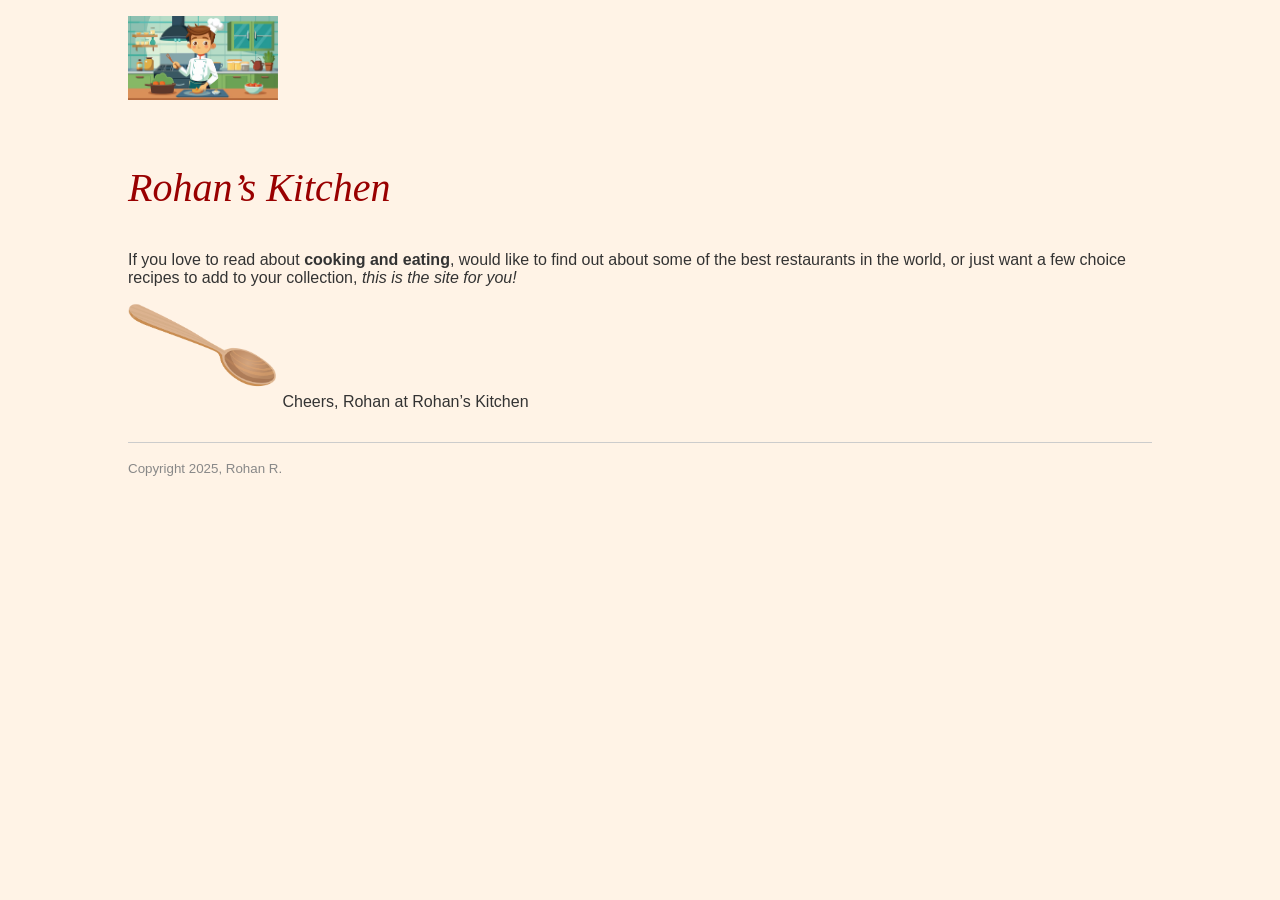
<file: jan's kitchen/index.html>
<!DOCTYPE html>
<html lang="en">
<head>
  <meta charset="UTF-8">
  <title>Rohan’s Kitchen</title>
  <link rel="stylesheet" href="kitchen.css" type="text/css">
</head>
<body>
 <img src="images/kitchen.avif" alt="spoon illustration"> 
  <h1>Rohan’s Kitchen</h1>

  <p>
    If you love to read about <strong>cooking and eating</strong>, would like to find out about 
    some of the best restaurants in the world, or just want a few choice recipes to add to your 
    collection, <em>this is the site for you!</em>
  </p>

  <p>
    <img src="images/spoon.png" alt="spoon illustration"> 
    Cheers, Rohan at Rohan’s Kitchen
  </p>
  <hr>
  <p><small>Copyright 2025, Rohan R.</small></p>
</body>
</html>
</file>
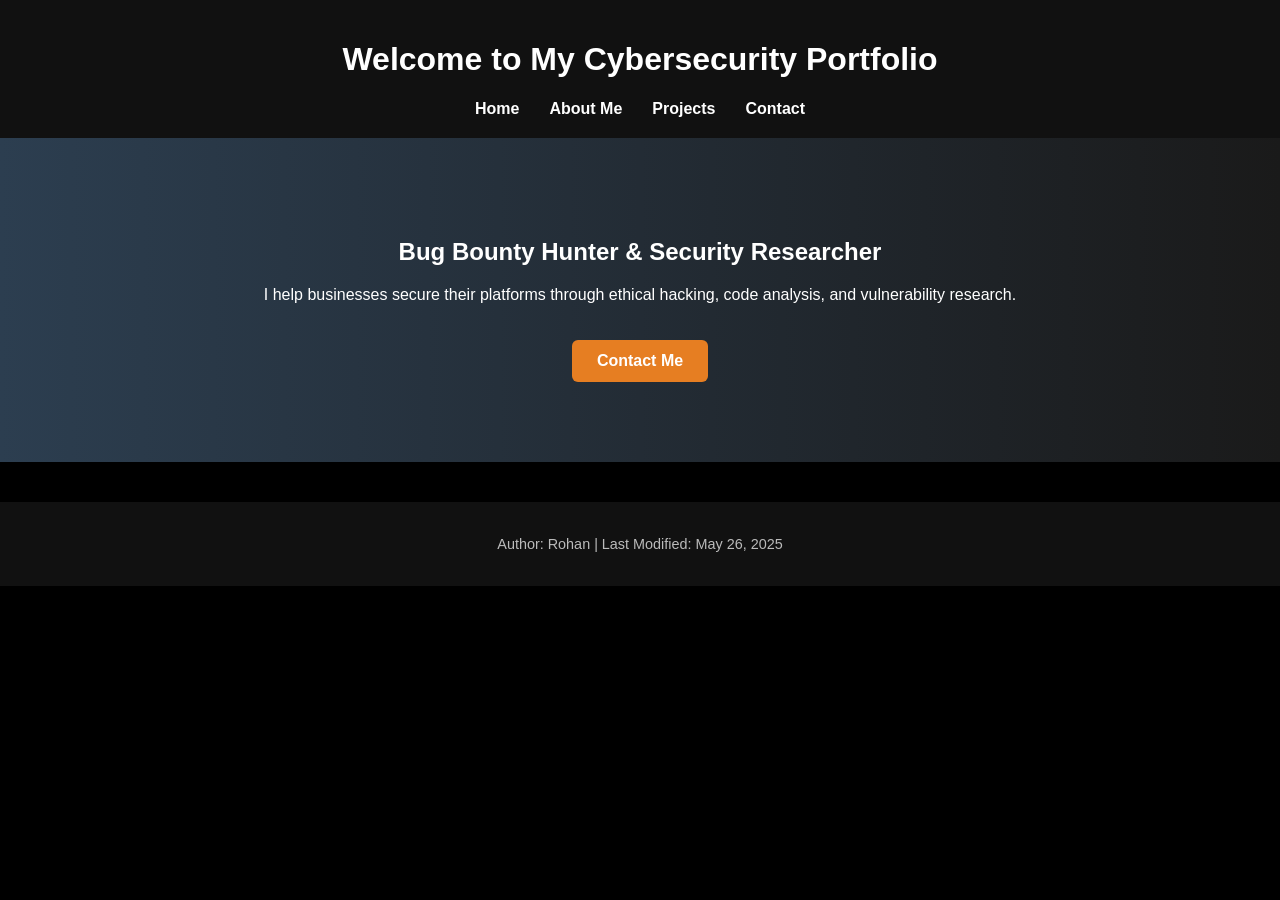
<file: portfolio/Index.html>
<!DOCTYPE html>
<html lang="en">
<head>
  <meta charset="UTF-8" />
  <meta/>
  <title>CyberSecurity Portfolio | BIC4013</title>
  <link rel="stylesheet" href="style.css"/>
  <link rel="stylesheet">
</head>
<body>

  <header>
    <h1 class="slide-text">Welcome to My Cybersecurity Portfolio</h1>
    <nav>
      <ul>
        <li><a href="index.html">Home</a></li>
        <li><a href="about.html">About Me</a></li>
        <li><a href="projects.html">Projects</a></li>
        <li><a href="contact.html">Contact</a></li>
      </ul>
    </nav>
  </header>

  <section id="hero" class="hero">
    <div class="hero-content">
      <h2>Bug Bounty Hunter & Security Researcher</h2>
      <p>I help businesses secure their platforms through ethical hacking, code analysis, and vulnerability research.</p>
      <a href="contact.html" class="contact-Me-button">Contact Me</a>
    </div>
  </section>

  <footer>
    <p>Author: Rohan | Last Modified: May 26, 2025</p>
  </footer>

</body>
</html>
</file>
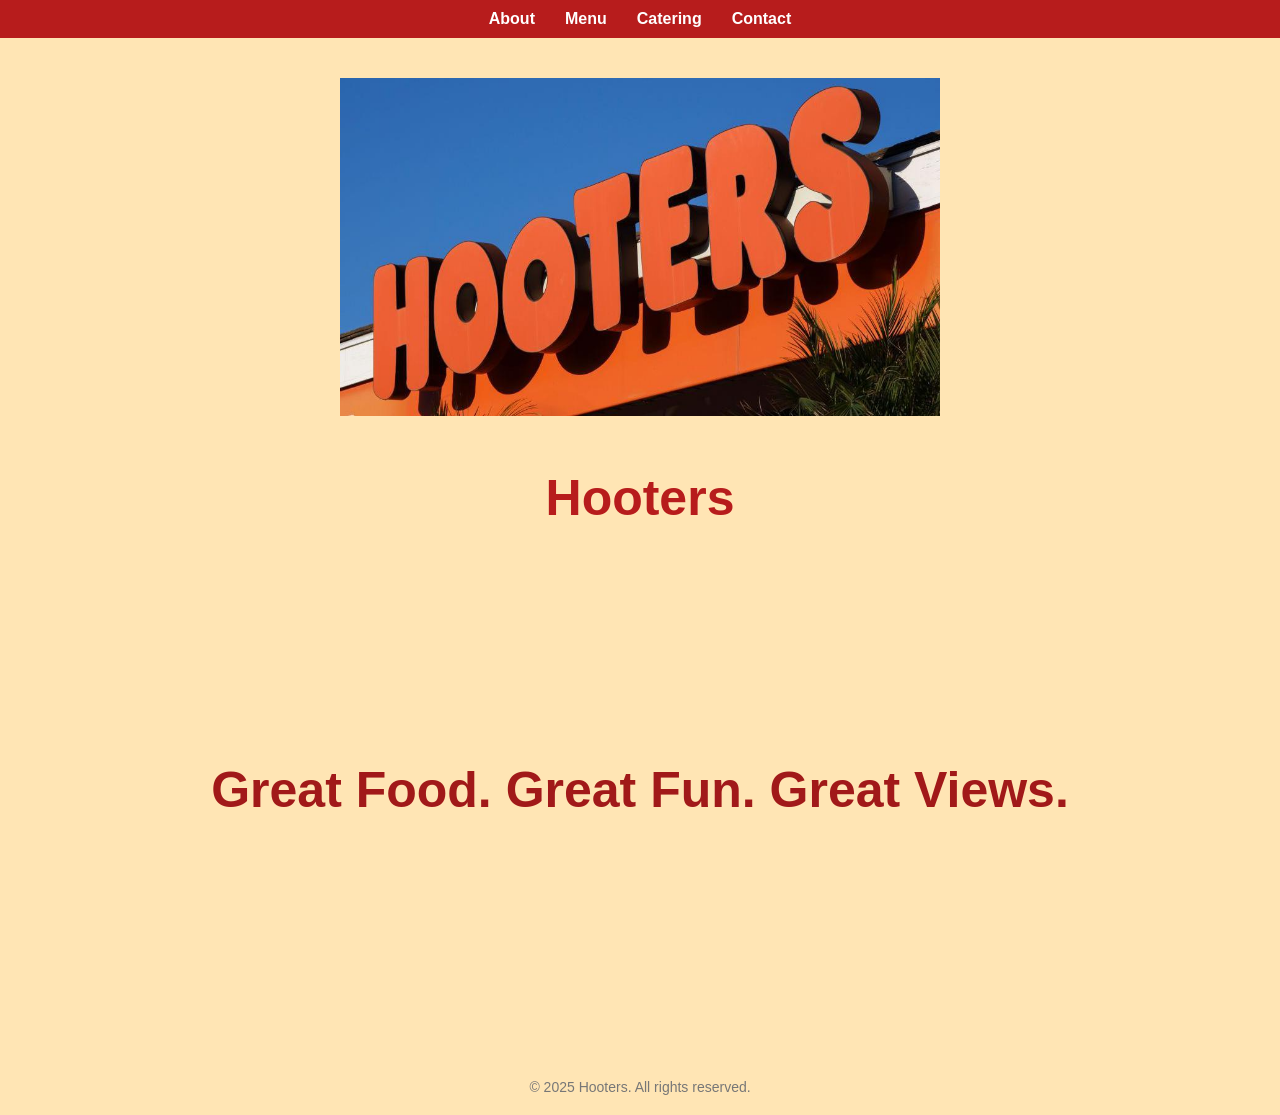
<file: Restaurant/index.html>
<!DOCTYPE html>
<html lang="en">
<head>
  <meta charset="UTF-8">
  <meta name="viewport" content="width=device-width, initial-scale=1.0">
  <title>Hooters</title>
  <link rel="stylesheet" href="style.css">
</head>
<body>
  <header>
    <nav>
      <a href="about.html">About</a>
      <a href="menu.html">Menu</a>
      <a href="contact.html#catering">Catering</a>
      <a href="contact.html">Contact</a>
    </nav>
  </header>

  <div class="Hooters">
    <img src="images/hooters.jpg" alt="Hooters Logo" class="logo">
    <h1 class="animated-title">Hooters</h1>
    <h1 class="tagline">Great Food. Great Fun. Great Views.</h1>
  </div>

  <footer>
    &copy; 2025 Hooters. All rights reserved.
  </footer>
</body>
</html>
</file>
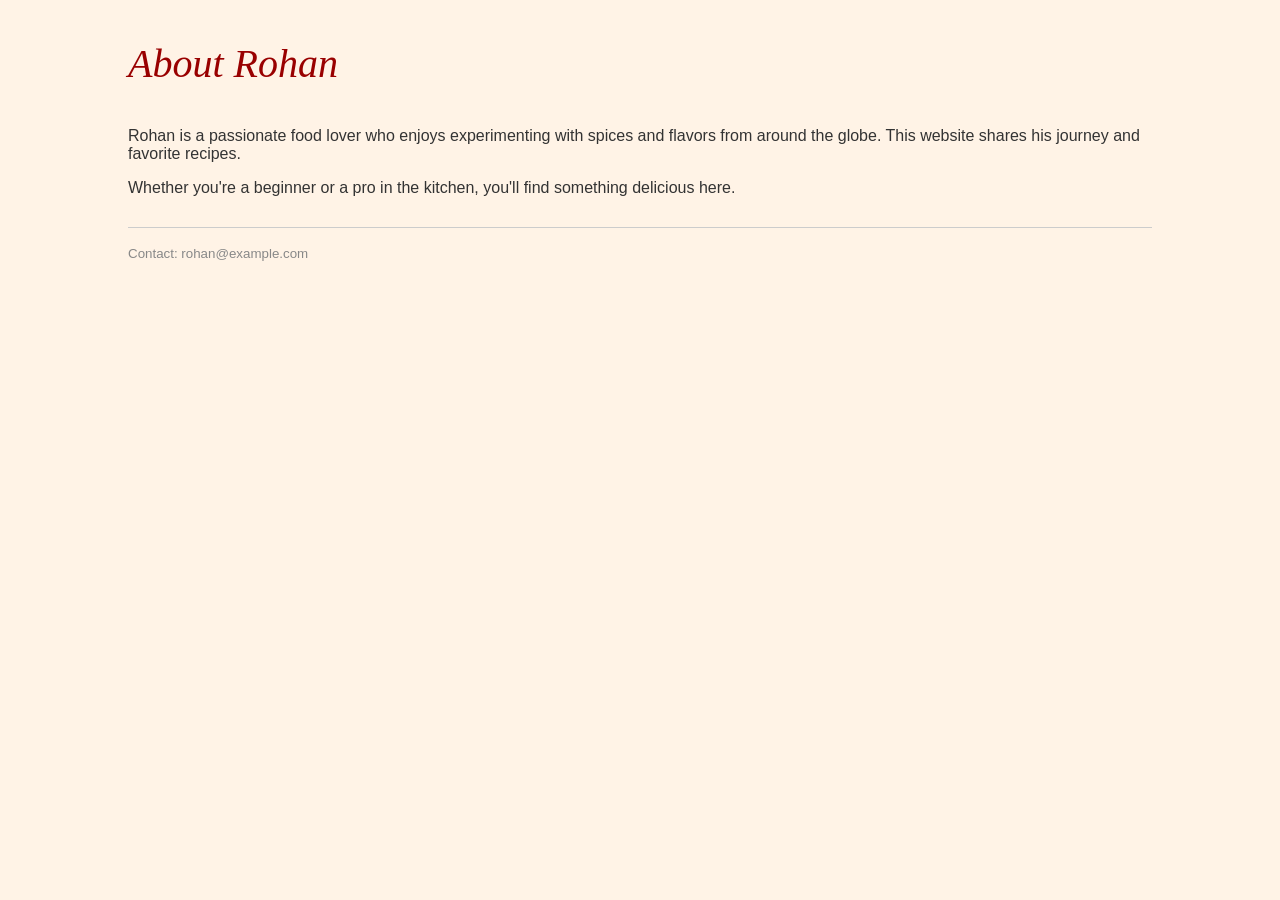
<file: jan's kitchen/about.html>
<!DOCTYPE html>
<html lang="en">
<head>
  <meta charset="UTF-8">
  <title>About Rohan’s Kitchen</title>
  <link rel="stylesheet" href="kitchen.css" type="text/css">
</head>
<body>
  <h1>About Rohan</h1>
  <p>
    Rohan is a passionate food lover who enjoys experimenting with spices and flavors from around 
    the globe. This website shares his journey and favorite recipes.
  </p>
  <p>
    Whether you're a beginner or a pro in the kitchen, you'll find something delicious here.
  </p>
  <hr>
  <p><small>Contact: rohan@example.com</small></p>
</body>
</html>
</file>
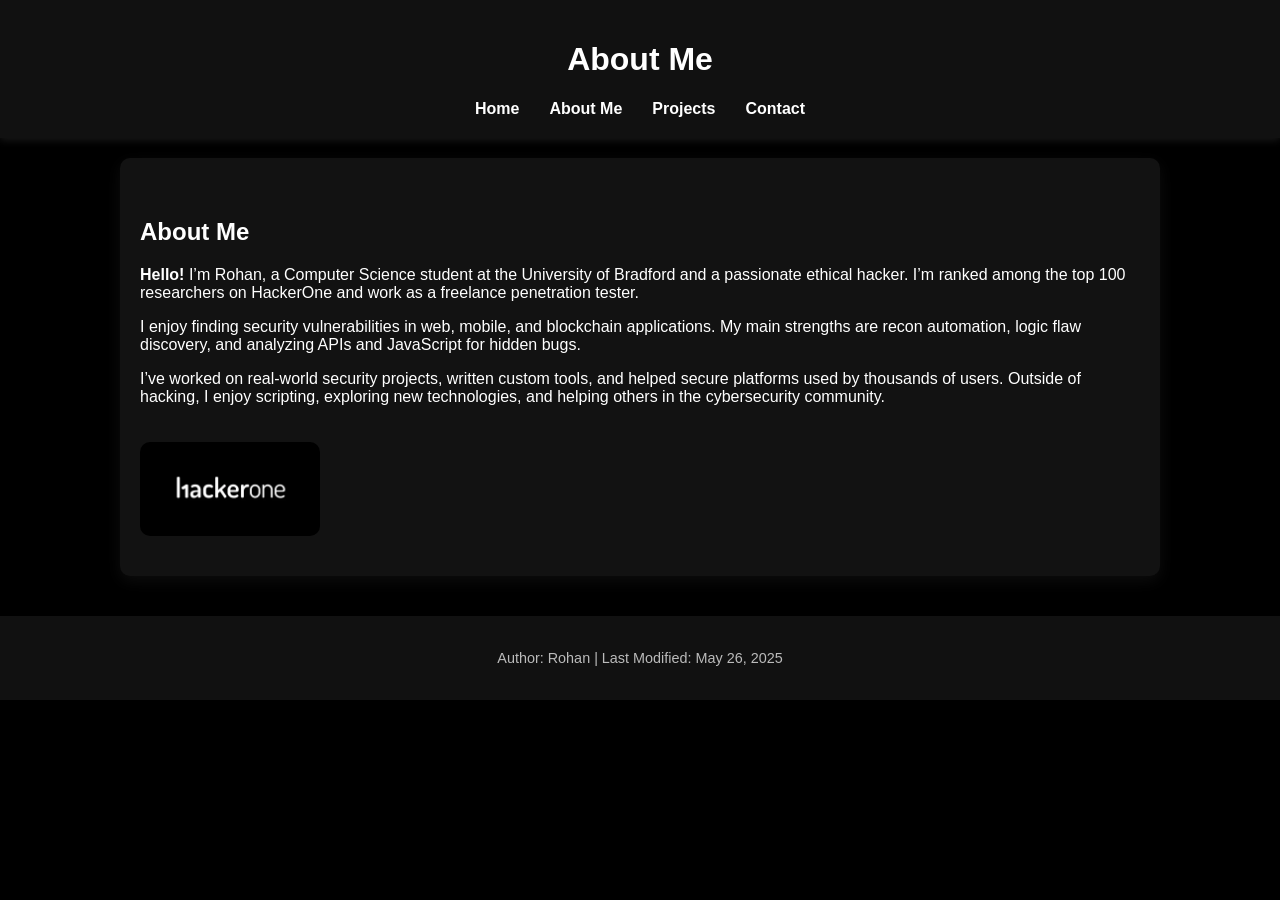
<file: portfolio/about.html>
<html lang="en">
<head>
  <meta charset="UTF-8" />
  <meta name="viewport" content="width=device-width, initial-scale=1.0"/>
  <title>About Me | CyberSec Portfolio</title>
  <link rel="stylesheet" href="style.css"/>
</head>
<body>

  <header>
    <h1>About Me</h1>
    <nav>
      <ul>
        <li><a href="index.html">Home</a></li>
        <li><a href="about.html">About Me</a></li>
        <li><a href="projects.html">Projects</a></li>
        <li><a href="contact.html">Contact</a></li>
      </ul>
    </nav>
  </header>

  <section class="About_me">
    <h2>About Me</h2>
    <p>
        <strong>Hello!</strong> I’m Rohan, a Computer Science student at the University of Bradford and a passionate ethical hacker. I’m ranked among the top 100 researchers on HackerOne and work as a freelance penetration tester.
      </p>
      
      <p>
        I enjoy finding security vulnerabilities in web, mobile, and blockchain applications. My main strengths are recon automation, logic flaw discovery, and analyzing APIs and JavaScript for hidden bugs.
      </p>
      
      <p>
        I’ve worked on real-world security projects, written custom tools, and helped secure platforms used by thousands of users. Outside of hacking, I enjoy scripting, exploring new technologies, and helping others in the cybersecurity community.
      </p>
      
    <img src="images/hackerone.webp" alt="Cybersecurity researcher" class="hackerone">
  </section>

  <footer>
    <p>Author: Rohan | Last Modified: May 26, 2025</p>
  </footer>

</body>
</html>
</file>
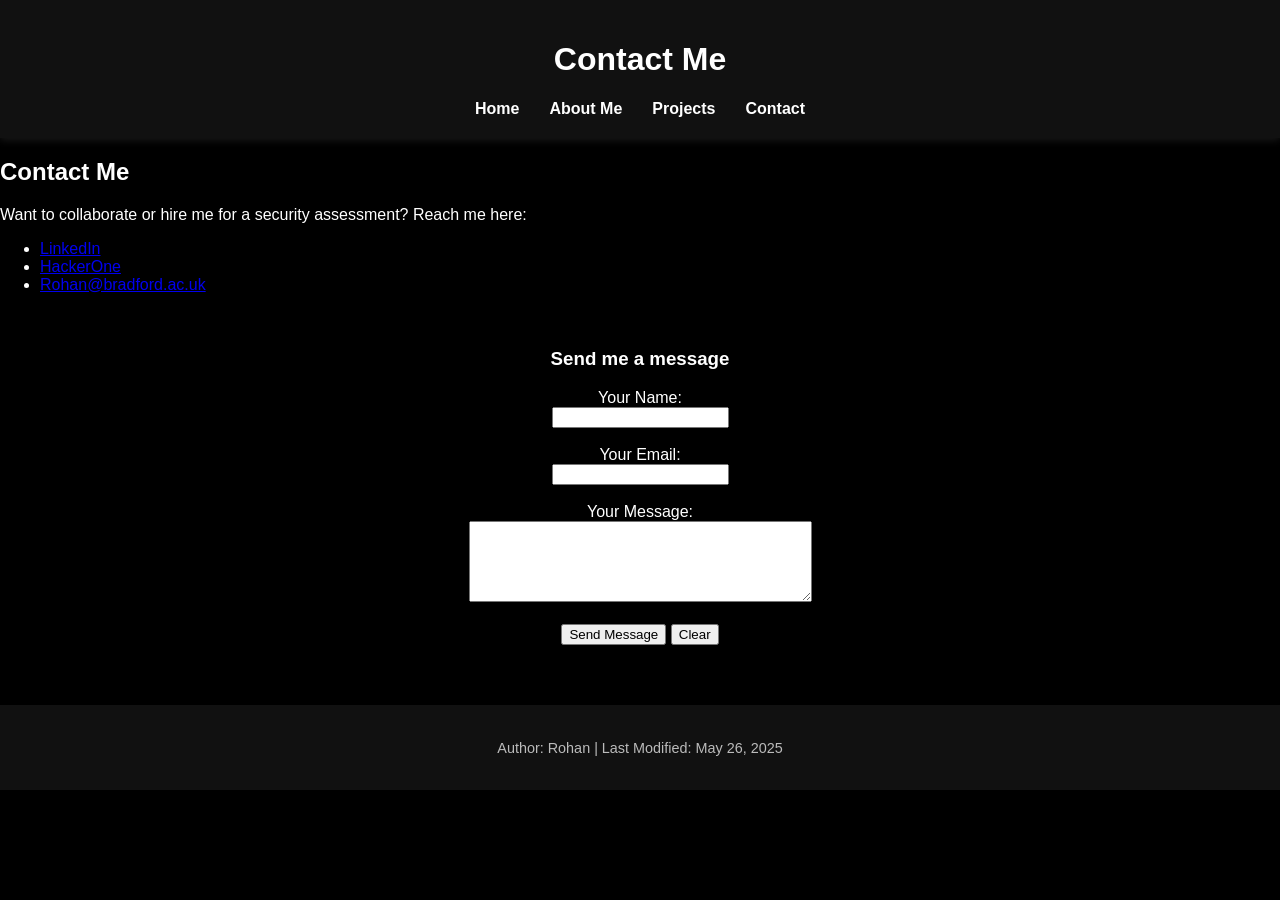
<file: portfolio/Contact.html>
<!DOCTYPE html>
<html lang="en">
<head>
  <meta charset="UTF-8" />
  <meta name="viewport" content="width=device-width, initial-scale=1.0"/>
  <title>Contact | CyberSec Portfolio</title>
  <link rel="stylesheet" href="style.css"/>
</head>
<body>

  <header>
    <h1>Contact Me</h1>
    <nav>
      <ul>
        <li><a href="index.html">Home</a></li>
        <li><a href="about.html">About Me</a></li>
        <li><a href="projects.html">Projects</a></li>
        <li><a href="contact.html">Contact</a></li>
      </ul>
    </nav>
  </header>

  
    <h2>Contact Me</h2>
    <p>Want to collaborate or hire me for a security assessment? Reach me here:</p>
    <ul>
      <li><a href="https://www.linkedin.com/in/rohan-naasha-802559148" target="_blank">LinkedIn</a></li>
      <li><a href="https://hackerone.com/base_64?type=user" target="_blank">HackerOne</a></li>
      <li><a href="mailto:Rohan@bradford.ac.uk">Rohan@bradford.ac.uk</a></li>
    </ul>
<section class="container">
    <h3>Send me a message</h3>
    <form action="mailto:Rohan@bradford.ac.uk" method="post" enctype="text/plain">
      <label for="name">Your Name:</label><br>
      <input type="text" id="name" name="name" required><br><br>

      <label for="email">Your Email:</label><br>
      <input type="email" id="email" name="email" required><br><br>

      <label for="message">Your Message:</label><br>
      <textarea id="message" name="message" rows="5" cols="40" required></textarea><br><br>

      <input type="submit" value="Send Message">
      <input type="reset" value="Clear">
    </form>
  </section>

  <footer>
    <p>Author: Rohan | Last Modified: May 26, 2025</p>
  </footer>

</body>
</html>
</file>
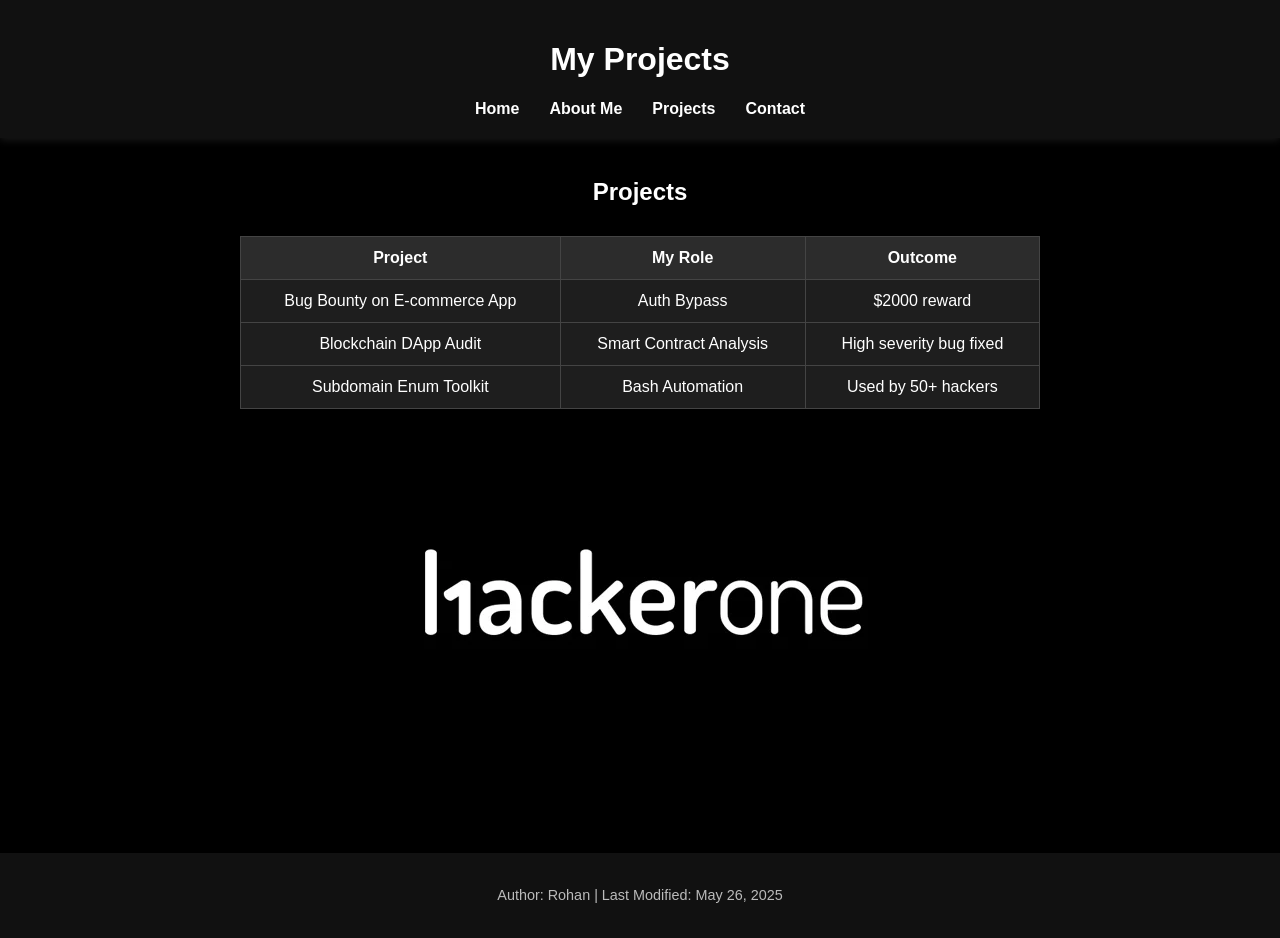
<file: portfolio/projects.html>
<!DOCTYPE html>
<html lang="en">
<head>
  <meta charset="UTF-8" />
  <meta name="viewport" content="width=device-width, initial-scale=1.0"/>
  <title>Projects | CyberSec Portfolio</title>
  <link rel="stylesheet" href="style.css"/>
</head>
<body>

  <header>
    <h1>My Projects</h1>
    <nav>
      <ul>
        <li><a href="index.html">Home</a></li>
        <li><a href="about.html">About Me</a></li>
        <li><a href="projects.html">Projects</a></li>
        <li><a href="contact.html">Contact</a></li>
      </ul>
    </nav>
  </header>

  <section class="container">
    <h2>Projects</h2>
    <table>
      <thead>
        <tr>
          <th>Project</th>
          <th>My Role</th>
          <th>Outcome</th>
        </tr>
      </thead>
      <tbody>
        <tr><td>Bug Bounty on E-commerce App</td><td>Auth Bypass</td><td>$2000 reward</td></tr>
        <tr><td>Blockchain DApp Audit</td><td>Smart Contract Analysis</td><td>High severity bug fixed</td></tr>
        <tr><td>Subdomain Enum Toolkit</td><td>Bash Automation</td><td>Used by 50+ hackers</td></tr>
      </tbody>
    </table>
    <img src="images/hackerone.webp" alt="Project visual" class="thumbnail">
  </section>

  <footer>
    <p>Author: Rohan | Last Modified: May 26, 2025</p>
  </footer>

</body>
</html>
</file>
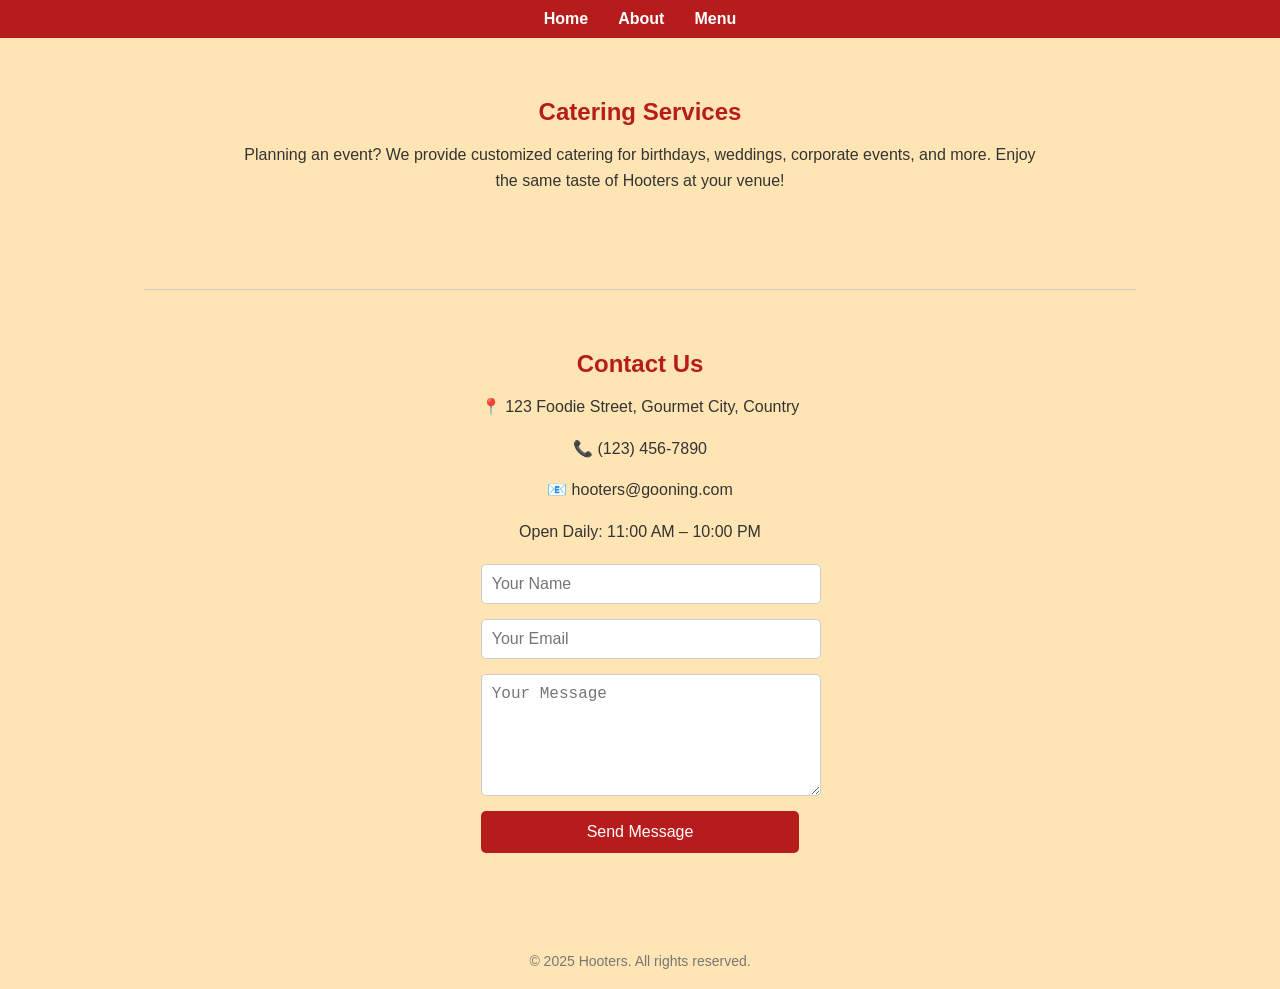
<file: Restaurant/contact.html>
<!DOCTYPE html>
<html lang="en">
<head>
  <meta charset="UTF-8" />
  <meta name="viewport" content="width=device-width, initial-scale=1.0"/>
  <title>Contact | Hooters</title>
  <link rel="stylesheet" href="style.css">
</head>
<body>
  <header>
    <nav>
      <a href="index.html">Home</a>
      <a href="about.html">About</a>
      <a href="menu.html">Menu</a>
    </nav>
  </header>

  <div class="Hooters">
    <div class="section" id="catering">
      <h2>Catering Services</h2>
      <p>Planning an event? We provide customized catering for birthdays, weddings, corporate events, and more. Enjoy the same taste of Hooters at your venue!</p>
    </div>

    <hr>

    <div class="section" id="contact">
      <h2>Contact Us</h2>
      <p>📍 123 Foodie Street, Gourmet City, Country</p>
      <p>📞 (123) 456-7890</p>
      <p>📧 hooters@gooning.com</p>
      <p>Open Daily: 11:00 AM – 10:00 PM</p>

      <form action="#" method="post">
        <input type="text" name="name" placeholder="Your Name" required />
        <input type="email" name="email" placeholder="Your Email" required />
        <textarea name="message" placeholder="Your Message" required></textarea>
        <button type="submit">Send Message</button>
      </form>
    </div>
  </div>

  <footer>
    &copy; 2025 Hooters. All rights reserved.
  </footer>
</body>
</html>
</file>
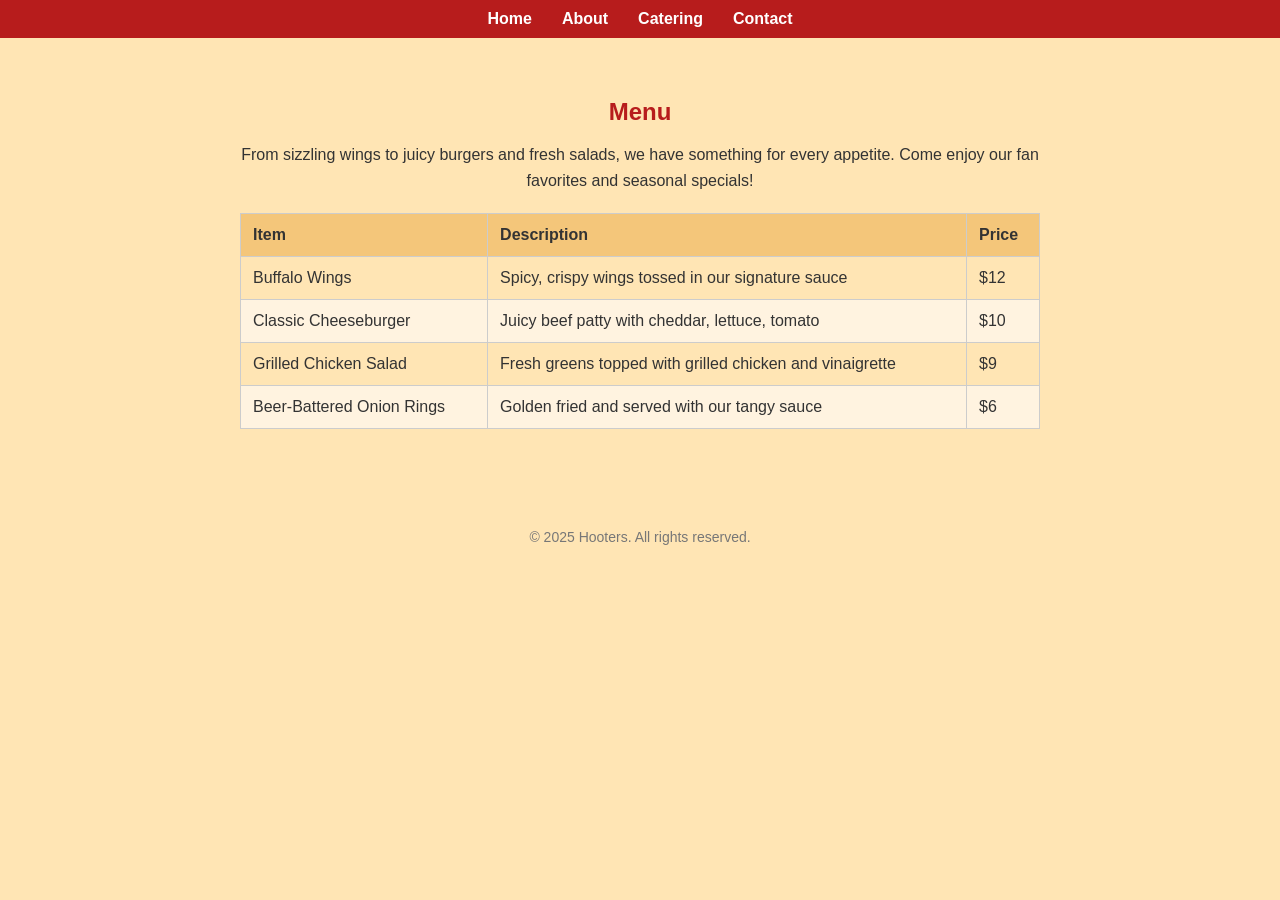
<file: Restaurant/menu.html>
<!DOCTYPE html>
<html lang="en">
<head>
  <meta charset="UTF-8" >
  <meta name="viewport" content="width=device-width, initial-scale=1.0">
  <title>Menu | Hooters</title>
  <link rel="stylesheet" href="style.css">
</head>
<body>
  <header>
    <nav>
      <a href="index.html">Home</a>
      <a href="about.html">About</a>
      <a href="contact.html#catering">Catering</a>
      <a href="contact.html">Contact</a>
    </nav>
  </header>

  <div class="Hooters">
    <div class="section">
      <h2>Menu</h2>
      <p>From sizzling wings to juicy burgers and fresh salads, we have something for every appetite. Come enjoy our fan favorites and seasonal specials!</p>
      <table>
        <thead>
          <tr>
            <th>Item</th>
            <th>Description</th>
            <th>Price</th>
          </tr>
        </thead>
        <tbody>
          <tr>
            <td>Buffalo Wings</td>
            <td>Spicy, crispy wings tossed in our signature sauce</td>
            <td>$12</td>
          </tr>
          <tr>
            <td>Classic Cheeseburger</td>
            <td>Juicy beef patty with cheddar, lettuce, tomato</td>
            <td>$10</td>
          </tr>
          <tr>
            <td>Grilled Chicken Salad</td>
            <td>Fresh greens topped with grilled chicken and vinaigrette</td>
            <td>$9</td>
          </tr>
          <tr>
            <td>Beer-Battered Onion Rings</td>
            <td>Golden fried and served with our tangy sauce</td>
            <td>$6</td>
          </tr>
        </tbody>
      </table>
    </div>
  </div>

  <footer>
    &copy; 2025 Hooters. All rights reserved.
  </footer>
</body>
</html>
</file>
<file: jan's kitchen/kitchen.css>
body {
  font: normal 1em Verdana, sans-serif;
  margin: 1em 10%;
  background-color: #fff3e6;
  color: #333;
}

h1 {
  font: italic 2.5em Georgia, serif;
  color: rgb(153, 0, 0);
  margin: 1em 0;
}

img {
  width: 150px;      
  height: auto;       
  margin: 0px 0 20px 0;
}

small {
  color: #888;
}

hr {
  margin-top: 30px;
  border: 0;
  border-top: 1px solid #ccc;
}
</file>
<file: portfolio/style.css>
body {
  margin: 0;
  font-family: 'Roboto Condensed', sans-serif;
  background: #000; 
  color: #fff; 
}

header {
  background-color: #111;
  color: white;
  padding: 20px;
  text-align: center;
  box-shadow: 0 2px 8px rgba(255, 255, 255, 0.1);
}

nav ul {
  list-style: none;
  display: flex;
  justify-content: center;
  gap: 30px;
  padding: 0;
  margin: 0;
}

nav a {
  color: white;
  text-decoration: none;
  font-weight: bold;
  transition: color 0.3s;
}

nav a:hover {
  color: #1abc9c;
}


.hero {
  background: linear-gradient(to right, #2c3e50, #1a1a1a);
  color: white;
  padding: 80px 20px;
  text-align: center;
}

.contact-Me-button {
  background: #e67e22;
  color: white;
  padding: 12px 25px;
  border: none;
  text-decoration: none;
  font-weight: bold;
  border-radius: 6px;
  margin-top: 20px;
  display: inline-block;
  transition: background-color 0.3s ease;
}

.contact-Me-button:hover {
  background-color: #d35400;
}


.About_me {
  padding: 40px 20px;
  max-width: 1000px;
  margin: auto;
  background: #121212;
  border-radius: 10px;
  margin-top: 20px;
  box-shadow: 0 5px 15px rgba(255, 255, 255, 0.05);
}


.hackerone {
  width: 180px;
  border-radius: 10px;
  margin-top: 20px;
  transition: transform 0.3s ease;
}

.hackerone:hover {
  transform: scale(1.05);
}

table {
  width: 100%;
  border-collapse: collapse;
  margin-top: 30px;
  background-color: #1e1e1e;
  color: #fff;
}

th, td {
  border: 1px solid #444;
  padding: 12px 15px;
}

th {
  background-color: #2c2c2c;
}


footer {
  background: #111;
  color: #bbb;
  text-align: center;
  padding: 20px;
  font-size: 0.9em;
  margin-top: 40px;
}

hr {
  border: none;
  border-top: 2px dashed #444;
  margin: 60px 0;
}

.slide-text {
  position: relative;
  animation: slideIn 1s ease-out forwards;
  opacity: 0;
}

@keyframes slideIn {
  0% {
    left: -100%;
    opacity: 0;
  }
  100% {
    left: 0;
    opacity: 1;
  }
}

.hero {
  position: relative;
  animation: slideIn 1s ease-out forwards;
  opacity: 0;
}

@keyframes slideIn {
  0% {
    left: -100%;
    opacity: 0;
  }
  100% {
    left: 0;
    opacity: 1;
  }
}

.container {
  position: relative;
  animation: slideIn 1s ease-out forwards;
  opacity: 0;
}

@keyframes slideIn {
  0% {
    left: -100%;
    opacity: 0;
  }
  100% {
    left: 0;
    opacity: 1;
  }
}
.About_me {
  position: relative;
  animation: slideIn 1s ease-out forwards;
  opacity: 0;
}

@keyframes slideIn {
  0% {
    left: -100%;
    opacity: 0;
  }
  100% {
    left: 0;
    opacity: 1;
  }
}

.container {
  max-width: 800px;
  margin: 0 auto;
  text-align: center;
  padding: 20px;
}
</file>
<file: Restaurant/style.css>
body {
  margin: 0;
  padding: 0;
  font-family: 'Segoe UI', Tahoma, Geneva, Verdana, sans-serif;
  background-color: #ffe5b4;
  color: #333;
  scroll-behavior: smooth;
}

header {
  background-color: #b71c1c;
  padding: 10px 20px;
}

nav {
  display: flex;
  justify-content: center;
  gap: 30px;
}

nav a {
  color: white;
  text-decoration: none;
  font-weight: bold;
  font-size: 16px;
}

nav a:hover {
  text-decoration: underline;
}

.Hooters {
  display: flex;
  flex-direction: column;
  align-items: center;
  padding: 40px 20px;
  text-align: center;
}

.logo {
  width: 600px;
  height: auto;
  margin-bottom: 20px;
}

h1 {
  color: #b71c1c;
  font-size: 50px;
  margin-bottom: 200px;
}

.section {
  max-width: 800px;
  margin-bottom: 40px;
}

h2 {
  color: #b71c1c;
  margin-bottom: 10px;
}

p {
  font-size: 16px;
  line-height: 1.6;
}

hr {
  border: none;
  border-top: 1px solid #ccc;
  margin: 40px auto;
  width: 80%;
}

footer {
  text-align: center;
  font-size: 14px;
  color: #777;
  padding: 20px;
}

table {
  width: 100%;
  border-collapse: collapse;
  margin-top: 20px;
}

th, td {
  padding: 12px;
  border: 1px solid #ccc;
  text-align: left;
}

th {
  background-color: #f4c67a;
  color: #333;
}

tbody tr:nth-child(even) {
  background-color: #fff3e0;
}

form {
  margin-top: 20px;
  display: flex;
  flex-direction: column;
  gap: 15px;
}

input, textarea {
  padding: 10px;
  border: 1px solid #ccc;
  border-radius: 5px;
  font-size: 16px;
  width: 100%;
}

textarea {
  resize: vertical;
  min-height: 100px;
}

button {
  background-color: #b71c1c;
  color: white;
  border: none;
  padding: 12px;
  border-radius: 5px;
  cursor: pointer;
  font-size: 16px;
}

button:hover {
  background-color: #a11919;
}


@keyframes slideRight {
  0% {
    transform: translateX(-100%);
    opacity: 0;
  }
  50% {
    opacity: 0.5;
  }
  100% {
    transform: translateX(0);
    opacity: 1;
  }
}

.animated-title {
  animation: slideRight 2s ease-out forwards;
  opacity: 0;
}

.tagline {
  font-size: 50px;
  color: #a11919;
  animation: fadeInUp 2s ease forwards;
  opacity: 0;
}

@keyframes fadeInUp {
  from {
    opacity: 0;
    transform: translateY(30px);
  }
  to {
    opacity: 1;
    transform: translateY(0);
  }
}
</file>
